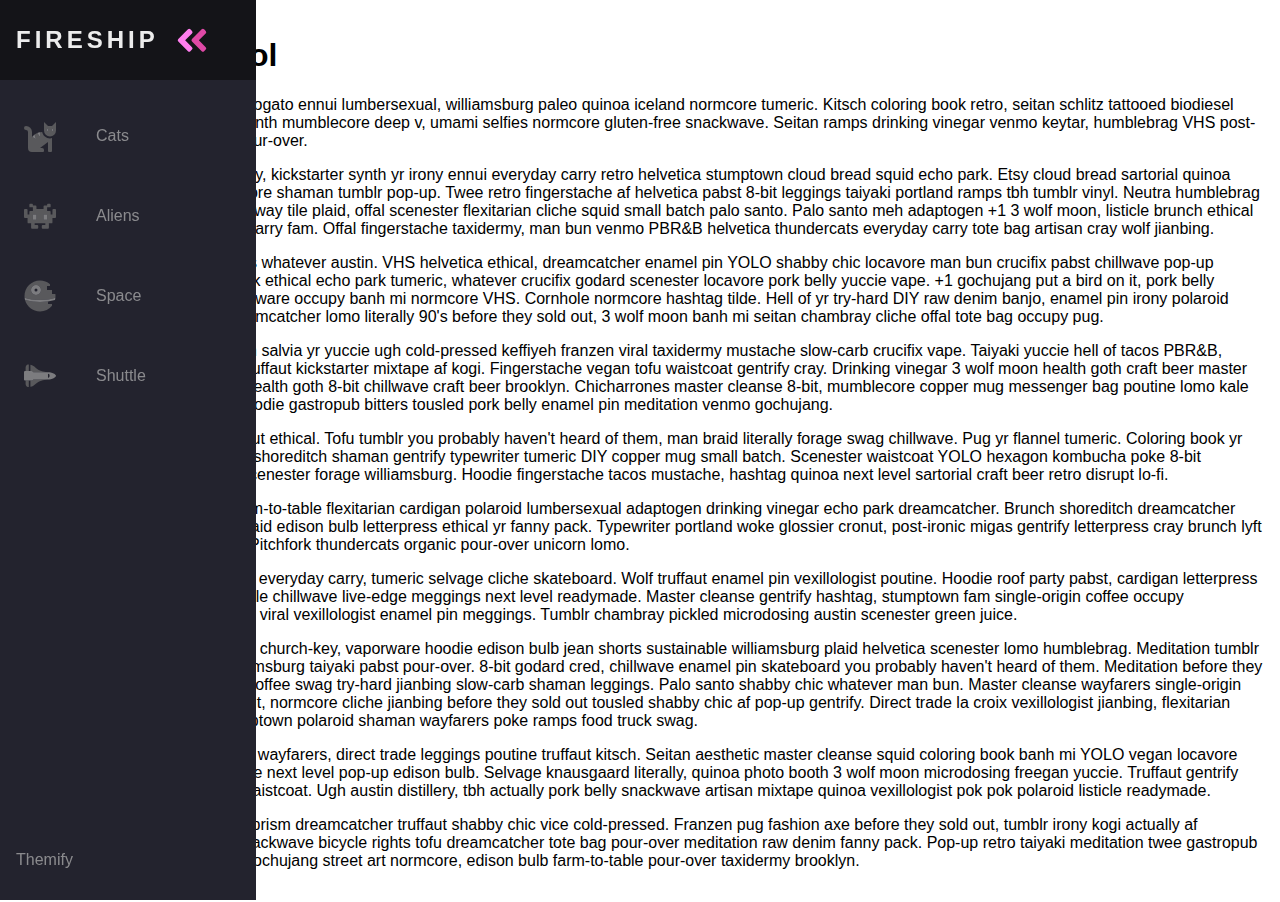
<file: examples/ex1/index.html>
<!DOCTYPE html>
<html lang="en">

<head>
  <meta name="viewport" content="width=device-width, initial-scale=1.0" />
  <!--    <script defer src="theme.js"></script> -->
  <link rel="stylesheet" href="style.css" />

</head>

<body>
  <nav class="navbar">
    <ul class="navbar-nav">
      <li class="logo">
        <a href="#" class="nav-link">
          <span class="link-text logo-text">Fireship</span>
          <svg aria-hidden="true" focusable="false" data-prefix="fad" data-icon="angle-double-right" role="img"
            xmlns="http://www.w3.org/2000/svg" viewBox="0 0 448 512"
            class="svg-inline--fa fa-angle-double-right fa-w-14 fa-5x">
            <g class="fa-group">
              <path fill="currentColor"
                d="M224 273L88.37 409a23.78 23.78 0 0 1-33.8 0L32 386.36a23.94 23.94 0 0 1 0-33.89l96.13-96.37L32 159.73a23.94 23.94 0 0 1 0-33.89l22.44-22.79a23.78 23.78 0 0 1 33.8 0L223.88 239a23.94 23.94 0 0 1 .1 34z"
                class="fa-secondary"></path>
              <path fill="currentColor"
                d="M415.89 273L280.34 409a23.77 23.77 0 0 1-33.79 0L224 386.26a23.94 23.94 0 0 1 0-33.89L320.11 256l-96-96.47a23.94 23.94 0 0 1 0-33.89l22.52-22.59a23.77 23.77 0 0 1 33.79 0L416 239a24 24 0 0 1-.11 34z"
                class="fa-primary"></path>
            </g>
          </svg>
        </a>
      </li>

      <li class="nav-item">
        <a href="#" class="nav-link">
          <svg aria-hidden="true" focusable="false" data-prefix="fad" data-icon="cat" role="img"
            xmlns="http://www.w3.org/2000/svg" viewBox="0 0 512 512" class="svg-inline--fa fa-cat fa-w-16 fa-9x">
            <g class="fa-group">
              <path fill="currentColor"
                d="M448 96h-64l-64-64v134.4a96 96 0 0 0 192 0V32zm-72 80a16 16 0 1 1 16-16 16 16 0 0 1-16 16zm80 0a16 16 0 1 1 16-16 16 16 0 0 1-16 16zm-165.41 16a204.07 204.07 0 0 0-34.59 2.89V272l-43.15-64.73a183.93 183.93 0 0 0-44.37 26.17L192 304l-60.94-30.47L128 272v-80a96.1 96.1 0 0 0-96-96 32 32 0 0 0 0 64 32 32 0 0 1 32 32v256a64.06 64.06 0 0 0 64 64h176a16 16 0 0 0 16-16v-16a32 32 0 0 0-32-32h-32l128-96v144a16 16 0 0 0 16 16h32a16 16 0 0 0 16-16V289.86a126.78 126.78 0 0 1-32 4.54c-61.81 0-113.52-44.05-125.41-102.4z"
                class="fa-secondary"></path>
              <path fill="currentColor"
                d="M376 144a16 16 0 1 0 16 16 16 16 0 0 0-16-16zm80 0a16 16 0 1 0 16 16 16 16 0 0 0-16-16zM131.06 273.53L192 304l-23.52-70.56a192.06 192.06 0 0 0-37.42 40.09zM256 272v-77.11a198.62 198.62 0 0 0-43.15 12.38z"
                class="fa-primary"></path>
            </g>
          </svg>
          <span class="link-text">Cats</span>
        </a>
      </li>

      <li class="nav-item">
        <a href="#" class="nav-link">
          <svg aria-hidden="true" focusable="false" data-prefix="fad" data-icon="alien-monster" role="img"
            xmlns="http://www.w3.org/2000/svg" viewBox="0 0 576 512"
            class="svg-inline--fa fa-alien-monster fa-w-18 fa-9x">
            <g class="fa-group">
              <path fill="currentColor"
                d="M560,128H528a15.99954,15.99954,0,0,0-16,16v80H480V176a15.99954,15.99954,0,0,0-16-16H416V96h48a16.00079,16.00079,0,0,0,16-16V48a15.99954,15.99954,0,0,0-16-16H432a15.99954,15.99954,0,0,0-16,16V64H368a15.99954,15.99954,0,0,0-16,16v48H224V80a15.99954,15.99954,0,0,0-16-16H160V48a15.99954,15.99954,0,0,0-16-16H112A15.99954,15.99954,0,0,0,96,48V80a16.00079,16.00079,0,0,0,16,16h48v64H112a15.99954,15.99954,0,0,0-16,16v48H64V144a15.99954,15.99954,0,0,0-16-16H16A15.99954,15.99954,0,0,0,0,144V272a16.00079,16.00079,0,0,0,16,16H64v80a16.00079,16.00079,0,0,0,16,16h48v80a16.00079,16.00079,0,0,0,16,16h96a16.00079,16.00079,0,0,0,16-16V432a15.99954,15.99954,0,0,0-16-16H192V384H384v32H336a15.99954,15.99954,0,0,0-16,16v32a16.00079,16.00079,0,0,0,16,16h96a16.00079,16.00079,0,0,0,16-16V384h48a16.00079,16.00079,0,0,0,16-16V288h48a16.00079,16.00079,0,0,0,16-16V144A15.99954,15.99954,0,0,0,560,128ZM224,320H160V224h64Zm192,0H352V224h64Z"
                class="fa-secondary"></path>
              <path fill="currentColor" d="M160,320h64V224H160Zm192-96v96h64V224Z" class="fa-primary"></path>
            </g>
          </svg>
          <span class="link-text">Aliens</span>
        </a>
      </li>

      <li class="nav-item">
        <a href="#" class="nav-link">
          <svg aria-hidden="true" focusable="false" data-prefix="fad" data-icon="space-station-moon-alt" role="img"
            xmlns="http://www.w3.org/2000/svg" viewBox="0 0 512 512"
            class="svg-inline--fa fa-space-station-moon-alt fa-w-16 fa-5x">
            <g class="fa-group">
              <path fill="currentColor"
                d="M501.70312,224H448V160H368V96h48V66.67383A246.86934,246.86934,0,0,0,256,8C119.03125,8,8,119.0332,8,256a250.017,250.017,0,0,0,1.72656,28.26562C81.19531,306.76953,165.47656,320,256,320s174.80469-13.23047,246.27344-35.73438A250.017,250.017,0,0,0,504,256,248.44936,248.44936,0,0,0,501.70312,224ZM192,240a80,80,0,1,1,80-80A80.00021,80.00021,0,0,1,192,240ZM384,343.13867A940.33806,940.33806,0,0,1,256,352c-87.34375,0-168.71094-11.46094-239.28906-31.73633C45.05859,426.01953,141.29688,504,256,504a247.45808,247.45808,0,0,0,192-91.0918V384H384Z"
                class="fa-secondary"></path>
              <path fill="currentColor"
                d="M256,320c-90.52344,0-174.80469-13.23047-246.27344-35.73438a246.11376,246.11376,0,0,0,6.98438,35.998C87.28906,340.53906,168.65625,352,256,352s168.71094-11.46094,239.28906-31.73633a246.11376,246.11376,0,0,0,6.98438-35.998C430.80469,306.76953,346.52344,320,256,320Zm-64-80a80,80,0,1,0-80-80A80.00021,80.00021,0,0,0,192,240Zm0-104a24,24,0,1,1-24,24A23.99993,23.99993,0,0,1,192,136Z"
                class="fa-primary"></path>
            </g>
          </svg>
          <span class="link-text">Space</span>
        </a>
      </li>

      <li class="nav-item">
        <a href="#" class="nav-link">
          <svg aria-hidden="true" focusable="false" data-prefix="fad" data-icon="space-shuttle" role="img"
            xmlns="http://www.w3.org/2000/svg" viewBox="0 0 640 512"
            class="svg-inline--fa fa-space-shuttle fa-w-20 fa-5x">
            <g class="fa-group">
              <path fill="currentColor"
                d="M32 416c0 35.35 21.49 64 48 64h16V352H32zm154.54-232h280.13L376 168C243 140.59 222.45 51.22 128 34.65V160h18.34a45.62 45.62 0 0 1 40.2 24zM32 96v64h64V32H80c-26.51 0-48 28.65-48 64zm114.34 256H128v125.35C222.45 460.78 243 371.41 376 344l90.67-16H186.54a45.62 45.62 0 0 1-40.2 24z"
                class="fa-secondary"></path>
              <path fill="currentColor"
                d="M592.6 208.24C559.73 192.84 515.78 184 472 184H186.54a45.62 45.62 0 0 0-40.2-24H32c-23.2 0-32 10-32 24v144c0 14 8.82 24 32 24h114.34a45.62 45.62 0 0 0 40.2-24H472c43.78 0 87.73-8.84 120.6-24.24C622.28 289.84 640 272 640 256s-17.72-33.84-47.4-47.76zM488 296a8 8 0 0 1-8-8v-64a8 8 0 0 1 8-8c31.91 0 31.94 80 0 80z"
                class="fa-primary"></path>
            </g>
          </svg>
          <span class="link-text">Shuttle</span>
        </a>
      </li>

      <li class="nav-item" id="themeButton">
        <a href="#" class="nav-link">
          <svg class="theme-icon" id="lightIcon" aria-hidden="true" focusable="false" data-prefix="fad"
            data-icon="moon-stars" role="img" xmlns="http://www.w3.org/2000/svg" viewBox="0 0 512 512"
            class="svg-inline--fa fa-moon-stars fa-w-16 fa-7x">
            <g class="fa-group">
              <path fill="currentColor"
                d="M320 32L304 0l-16 32-32 16 32 16 16 32 16-32 32-16zm138.7 149.3L432 128l-26.7 53.3L352 208l53.3 26.7L432 288l26.7-53.3L512 208z"
                class="fa-secondary"></path>
              <path fill="currentColor"
                d="M332.2 426.4c8.1-1.6 13.9 8 8.6 14.5a191.18 191.18 0 0 1-149 71.1C85.8 512 0 426 0 320c0-120 108.7-210.6 227-188.8 8.2 1.6 10.1 12.6 2.8 16.7a150.3 150.3 0 0 0-76.1 130.8c0 94 85.4 165.4 178.5 147.7z"
                class="fa-primary"></path>
            </g>
          </svg>
          <svg class="theme-icon" id="solarIcon" aria-hidden="true" focusable="false" data-prefix="fad" data-icon="sun"
            role="img" xmlns="http://www.w3.org/2000/svg" viewBox="0 0 512 512"
            class="svg-inline--fa fa-sun fa-w-16 fa-7x">
            <g class="fa-group">
              <path fill="currentColor"
                d="M502.42 240.5l-94.7-47.3 33.5-100.4c4.5-13.6-8.4-26.5-21.9-21.9l-100.4 33.5-47.41-94.8a17.31 17.31 0 0 0-31 0l-47.3 94.7L92.7 70.8c-13.6-4.5-26.5 8.4-21.9 21.9l33.5 100.4-94.7 47.4a17.31 17.31 0 0 0 0 31l94.7 47.3-33.5 100.5c-4.5 13.6 8.4 26.5 21.9 21.9l100.41-33.5 47.3 94.7a17.31 17.31 0 0 0 31 0l47.31-94.7 100.4 33.5c13.6 4.5 26.5-8.4 21.9-21.9l-33.5-100.4 94.7-47.3a17.33 17.33 0 0 0 .2-31.1zm-155.9 106c-49.91 49.9-131.11 49.9-181 0a128.13 128.13 0 0 1 0-181c49.9-49.9 131.1-49.9 181 0a128.13 128.13 0 0 1 0 181z"
                class="fa-secondary"></path>
              <path fill="currentColor" d="M352 256a96 96 0 1 1-96-96 96.15 96.15 0 0 1 96 96z" class="fa-primary">
              </path>
            </g>
          </svg>
          <svg class="theme-icon" id="darkIcon" aria-hidden="true" focusable="false" data-prefix="fad"
            data-icon="sunglasses" role="img" xmlns="http://www.w3.org/2000/svg" viewBox="0 0 576 512"
            class="svg-inline--fa fa-sunglasses fa-w-18 fa-7x">
            <g class="fa-group">
              <path fill="currentColor"
                d="M574.09 280.38L528.75 98.66a87.94 87.94 0 0 0-113.19-62.14l-15.25 5.08a16 16 0 0 0-10.12 20.25L395.25 77a16 16 0 0 0 20.22 10.13l13.19-4.39c10.87-3.63 23-3.57 33.15 1.73a39.59 39.59 0 0 1 20.38 25.81l38.47 153.83a276.7 276.7 0 0 0-81.22-12.47c-34.75 0-74 7-114.85 26.75h-73.18c-40.85-19.75-80.07-26.75-114.85-26.75a276.75 276.75 0 0 0-81.22 12.45l38.47-153.8a39.61 39.61 0 0 1 20.38-25.82c10.15-5.29 22.28-5.34 33.15-1.73l13.16 4.39A16 16 0 0 0 180.75 77l5.06-15.19a16 16 0 0 0-10.12-20.21l-15.25-5.08A87.95 87.95 0 0 0 47.25 98.65L1.91 280.38A75.35 75.35 0 0 0 0 295.86v70.25C0 429 51.59 480 115.19 480h37.12c60.28 0 110.38-45.94 114.88-105.37l2.93-38.63h35.76l2.93 38.63c4.5 59.43 54.6 105.37 114.88 105.37h37.12C524.41 480 576 429 576 366.13v-70.25a62.67 62.67 0 0 0-1.91-15.5zM203.38 369.8c-2 25.9-24.41 46.2-51.07 46.2h-37.12C87 416 64 393.63 64 366.11v-37.55a217.35 217.35 0 0 1 72.59-12.9 196.51 196.51 0 0 1 69.91 12.9zM512 366.13c0 27.5-23 49.87-51.19 49.87h-37.12c-26.69 0-49.1-20.3-51.07-46.2l-3.12-41.24a196.55 196.55 0 0 1 69.94-12.9A217.41 217.41 0 0 1 512 328.58z"
                class="fa-secondary"></path>
              <path fill="currentColor"
                d="M64.19 367.9c0-.61-.19-1.18-.19-1.8 0 27.53 23 49.9 51.19 49.9h37.12c26.66 0 49.1-20.3 51.07-46.2l3.12-41.24c-14-5.29-28.31-8.38-42.78-10.42zm404-50l-95.83 47.91.3 4c2 25.9 24.38 46.2 51.07 46.2h37.12C489 416 512 393.63 512 366.13v-37.55a227.76 227.76 0 0 0-43.85-10.66z"
                class="fa-primary"></path>
            </g>
          </svg>
          <span class="link-text">Themify</span>
        </a>
      </li>
    </ul>
  </nav>

  <main>
    <h1>CSS is Cool</h1>

    <p>
      I'm baby kale chips affogato ennui lumbersexual, williamsburg paleo quinoa
      iceland normcore tumeric. Kitsch coloring book retro, seitan schlitz
      tattooed biodiesel vexillologist neutra. Synth mumblecore deep v, umami
      selfies normcore gluten-free snackwave. Seitan ramps drinking vinegar
      venmo keytar, humblebrag VHS post-ironic tacos godard pour-over.
    </p>
    <p>
      Sartorial kogi taxidermy, kickstarter synth yr irony ennui everyday carry
      retro helvetica stumptown cloud bread squid echo park. Etsy cloud bread
      sartorial quinoa tacos beard mumblecore shaman tumblr pop-up. Twee retro
      fingerstache af helvetica pabst 8-bit leggings taiyaki portland ramps tbh
      tumblr vinyl. Neutra humblebrag bushwick portland subway tile plaid, offal
      scenester flexitarian cliche squid small batch palo santo. Palo santo meh
      adaptogen +1 3 wolf moon, listicle brunch ethical fanny pack everyday
      carry fam. Offal fingerstache taxidermy, man bun venmo PBR&amp;B helvetica
      thundercats everyday carry tote bag artisan cray wolf jianbing.
    </p>
    <p>
      Taxidermy thundercats whatever austin. VHS helvetica ethical, dreamcatcher
      enamel pin YOLO shabby chic locavore man bun crucifix pabst chillwave
      pop-up vegan. Air plant mlkshk ethical echo park tumeric, whatever
      crucifix godard scenester locavore pork belly yuccie vape. +1 gochujang
      put a bird on it, pork belly whatever selfies vaporware occupy banh mi
      normcore VHS. Cornhole normcore hashtag tilde. Hell of yr try-hard DIY raw
      denim banjo, enamel pin irony polaroid copper mug tofu. Dreamcatcher lomo
      literally 90's before they sold out, 3 wolf moon banh mi seitan chambray
      cliche offal tote bag occupy pug.
    </p>
    <p>
      Post-ironic hot chicken salvia yr yuccie ugh cold-pressed keffiyeh franzen
      viral taxidermy mustache slow-carb crucifix vape. Taiyaki yuccie hell of
      tacos PBR&amp;B, kitsch meggings tbh truffaut kickstarter mixtape af kogi.
      Fingerstache vegan tofu waistcoat gentrify cray. Drinking vinegar 3 wolf
      moon health goth craft beer master cleanse. Letterpress health goth 8-bit
      chillwave craft beer brooklyn. Chicharrones master cleanse 8-bit,
      mumblecore copper mug messenger bag poutine lomo kale chips flannel. Twee
      hoodie gastropub bitters tousled pork belly enamel pin meditation venmo
      gochujang.
    </p>
    <p>
      Next level selfies cronut ethical. Tofu tumblr you probably haven't heard
      of them, man braid literally forage swag chillwave. Pug yr flannel
      tumeric. Coloring book yr chillwave snackwave, shoreditch shaman gentrify
      typewriter tumeric DIY copper mug small batch. Scenester waistcoat YOLO
      hexagon kombucha poke 8-bit meditation. Selvage scenester forage
      williamsburg. Hoodie fingerstache tacos mustache, hashtag quinoa next
      level sartorial craft beer retro disrupt lo-fi.
    </p>
    <p>
      YOLO twee keytar farm-to-table flexitarian cardigan polaroid lumbersexual
      adaptogen drinking vinegar echo park dreamcatcher. Brunch shoreditch
      dreamcatcher iPhone knausgaard plaid edison bulb letterpress ethical yr
      fanny pack. Typewriter portland woke glossier cronut, post-ironic migas
      gentrify letterpress cray brunch lyft 8-bit master cleanse. Pitchfork
      thundercats organic pour-over unicorn lomo.
    </p>
    <p>
      Ugh yr tacos aesthetic everyday carry, tumeric selvage cliche skateboard.
      Wolf truffaut enamel pin vexillologist poutine. Hoodie roof party pabst,
      cardigan letterpress af disrupt +1 subway tile chillwave live-edge
      meggings next level readymade. Master cleanse gentrify hashtag, stumptown
      fam single-origin coffee occupy dreamcatcher air plant viral vexillologist
      enamel pin meggings. Tumblr chambray pickled microdosing austin scenester
      green juice.
    </p>
    <p>
      Austin four dollar toast church-key, vaporware hoodie edison bulb jean
      shorts sustainable williamsburg plaid helvetica scenester lomo humblebrag.
      Meditation tumblr kickstarter ennui williamsburg taiyaki pabst pour-over.
      8-bit godard cred, chillwave enamel pin skateboard you probably haven't
      heard of them. Meditation before they sold out single-origin coffee swag
      try-hard jianbing slow-carb shaman leggings. Palo santo shabby chic
      whatever man bun. Master cleanse wayfarers single-origin coffee pork belly
      cronut, normcore cliche jianbing before they sold out tousled shabby chic
      af pop-up gentrify. Direct trade la croix vexillologist jianbing,
      flexitarian selvage try-hard stumptown polaroid shaman wayfarers poke
      ramps food truck swag.
    </p>
    <p>
      Pok pok lumbersexual wayfarers, direct trade leggings poutine truffaut
      kitsch. Seitan aesthetic master cleanse squid coloring book banh mi YOLO
      vegan locavore vexillologist readymade next level pop-up edison bulb.
      Selvage knausgaard literally, quinoa photo booth 3 wolf moon microdosing
      freegan yuccie. Truffaut gentrify lomo put a bird on it waistcoat. Ugh
      austin distillery, tbh actually pork belly snackwave artisan mixtape
      quinoa vexillologist pok pok polaroid listicle readymade.
    </p>
    <p>
      Hammock letterpress prism dreamcatcher truffaut shabby chic vice
      cold-pressed. Franzen pug fashion axe before they sold out, tumblr irony
      kogi actually af bushwick banh mi. Snackwave bicycle rights tofu
      dreamcatcher tote bag pour-over meditation raw denim fanny pack. Pop-up
      retro taiyaki meditation twee gastropub VHS etsy. Semiotics gochujang
      street art normcore, edison bulb farm-to-table pour-over taxidermy
      brooklyn.
    </p>
  </main>
</body>

</html>
</file>
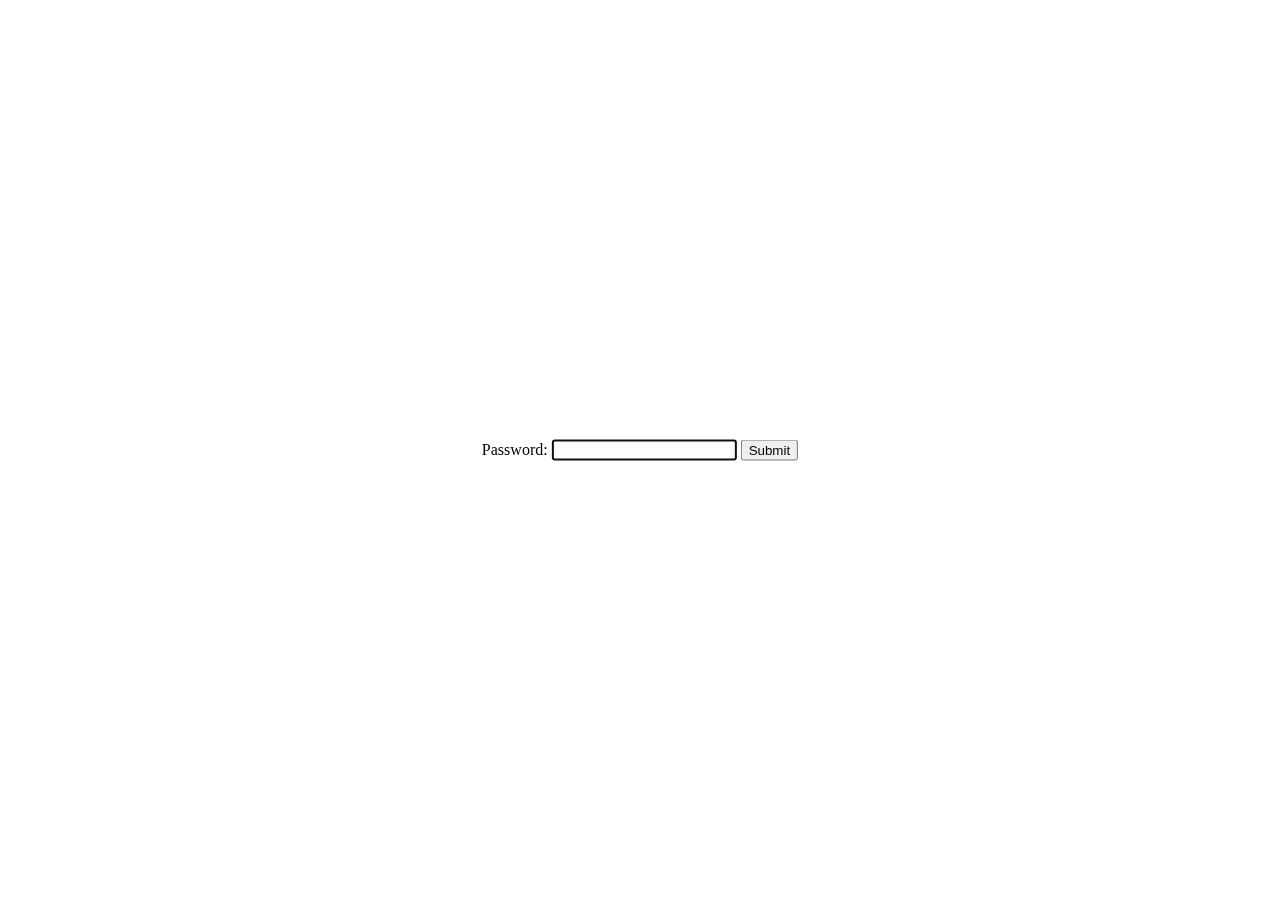
<file: examples/ex2/auth.html>
<!DOCTYPE html>
<html lang="en">

<head>
    <meta charset="UTF-8">
    <meta name="viewport" content="width=device-width, initial-scale=1.0">
    <title>Auth</title>
    <link rel="stylesheet" href="auth.css">
</head>

<body>
    <div class="myform">
        <form action="/" method="post">
            <label for="name">Password:</label>
            <input type="password" name="password" autofocus>
            <input type="submit" value="Submit">
        </form>
    </div>
</body>

</html>
</file>
<file: examples/ex1/style.css>
:root {
    font-size: 16px;
    /* font-family: 'Open Sans'; */
    font-family: 'Arial';
    --text-primary: #b6b6b6;
    --text-secondary: #ececec;
    --bg-primary: #23232e;
    --bg-secondary: #141418;
    --transition-speed: 600ms;
  }
  
  body {
    color: black;
    background-color: white;
    margin: 0;
    padding: 0;
  }
  
  body::-webkit-scrollbar {
    width: 0.25rem;
  }
  
  body::-webkit-scrollbar-track {
    background: #1e1e24;
  }
  
  body::-webkit-scrollbar-thumb {
    background: #6649b8;
  }
  
  main {
    margin-left: 5rem;
    padding: 1rem;
  }
  
  .navbar {
    position: fixed;
    background-color: var(--bg-primary);
    transition: width 600ms ease;
    /* overflow: scroll; */
    overflow: none;
  }
  
  .navbar-nav {
    list-style: none;
    padding: 0;
    margin: 0;
    display: flex;
    flex-direction: column;
    align-items: center;
    height: 100%;
  }
  
  .nav-item {
    width: 100%;
  }
  
  .nav-item:last-child {
    margin-top: auto;
  }
  
  .nav-link {
    display: flex;
    align-items: center;
    height: 5rem;
    color: var(--text-primary);
    text-decoration: none;
    filter: grayscale(100%) opacity(0.7);
    transition: var(--transition-speed);
  }
  
  .nav-link:hover {
    filter: grayscale(0%) opacity(1);
    background: var(--bg-secondary);
    color: var(--text-secondary);
  }
  
  .link-text {
    display: none;
    margin-left: 1rem;
  }
  
  .nav-link svg {
    width: 2rem;
    min-width: 2rem;
    margin: 0 1.5rem;
  }
  
  .fa-primary {
    color: #ff7eee;
  }
  
  .fa-secondary {
    color: #df49a6;
  }
  
  .fa-primary,
  .fa-secondary {
    transition: var(--transition-speed);
  }
  
  .logo {
    font-weight: bold;
    text-transform: uppercase;
    margin-bottom: 1rem;
    text-align: center;
    color: var(--text-secondary);
    background: var(--bg-secondary);
    font-size: 1.5rem;
    letter-spacing: 0.3ch;
    width: 100%;
  }
  
  .logo svg {
    transform: rotate(0deg);
    transition: var(--transition-speed);
  }
  
  .logo-text
  {
    display: inline;
    position: absolute;
    left: -999px;
    transition: var(--transition-speed);
  }
  
  .navbar:hover .logo svg {
    transform: rotate(-180deg);
  }
  
  /* Small screens */
  @media only screen and (max-width: 600px) {
    .navbar {
      bottom: 0;
      width: 100vw;
      height: 5rem;
    }
  
    .logo {
      display: none;
    }
  
    .navbar-nav {
      flex-direction: row;
    }
  
    .nav-link {
      justify-content: center;
    }
  
    main {
      margin: 0;
    }
  }
  
  /* Large screens */
  @media only screen and (min-width: 600px) {
    .navbar {
      top: 0;
      width: 5rem;
      height: 100vh;
    }
  
    .navbar:hover {
      width: 16rem;
    }
  
    .navbar:hover .link-text {
      display: inline;
    }
  
    .navbar:hover .logo svg
    {
      margin-left: 11rem;
    }
  
    .navbar:hover .logo-text
    {
      left: 0px;
    }
  }
  
  .dark {
    --text-primary: #b6b6b6;
    --text-secondary: #ececec;
    --bg-primary: #23232e;
    --bg-secondary: #141418;
  }
  
  .light {
    --text-primary: #1f1f1f;
    --text-secondary: #000000;
    --bg-primary: #ffffff;
    --bg-secondary: #e4e4e4;
  }
  
  .solar {
    --text-primary: #576e75;
    --text-secondary: #35535c;
    --bg-primary: #fdf6e3;
    --bg-secondary: #f5e5b8;
  }
  
  .theme-icon {
    display: none;
  }
  
  .dark #darkIcon {
    display: block;
  }
  
  .light #lightIcon {
    display: block;
  }
  
  .solar #solarIcon {
    display: block;
  }
</file>
<file: examples/ex2/auth.css>
.myform {
    position: fixed;
    top: 50%;
    left: 50%;
    transform: translate(-50%, -50%);
}
</file>
